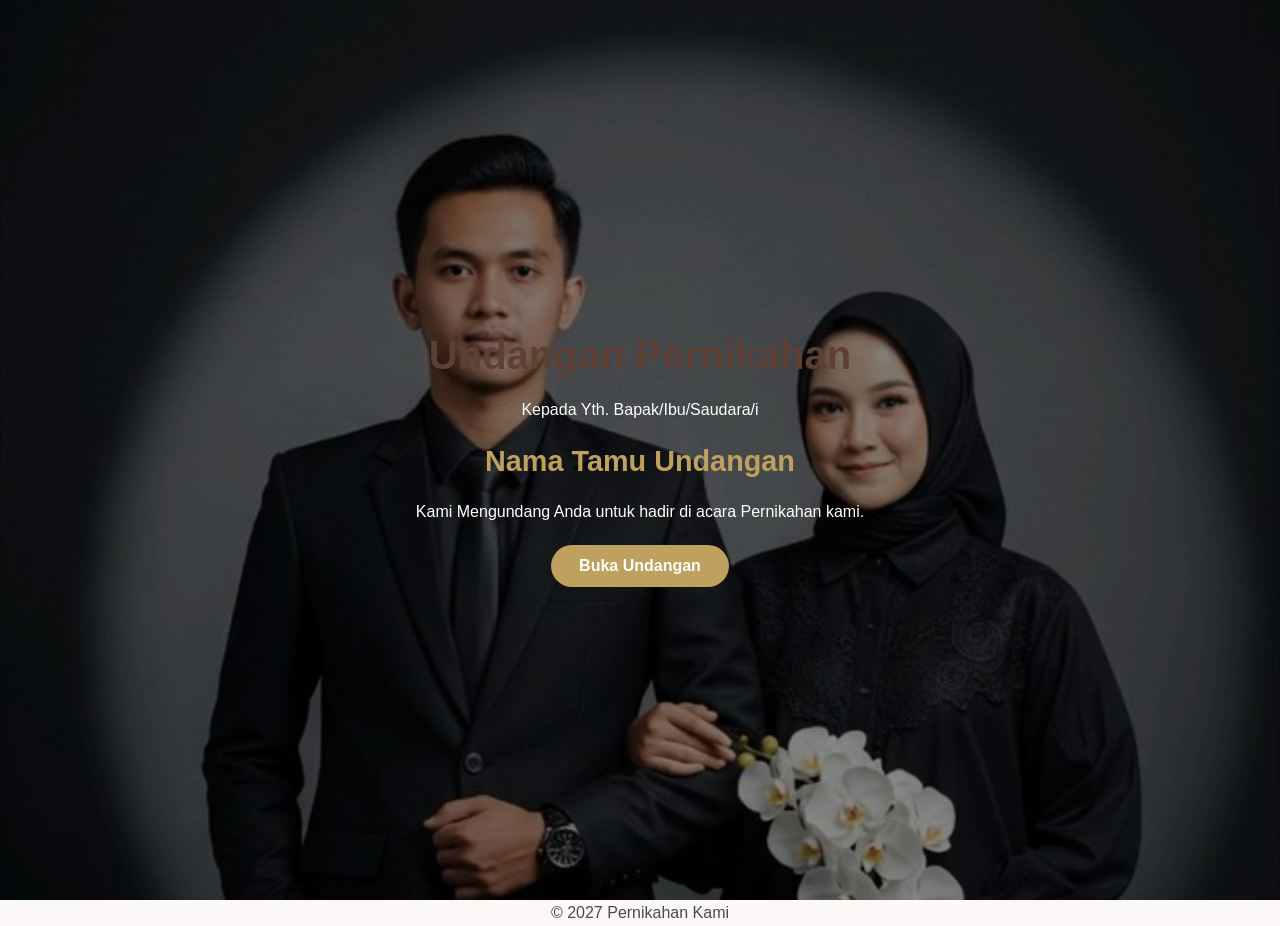
<file: index.html>
<!DOCTYPE html>
<html lang="id">
    <head>
        <meta charset="UTF-8">
        <meta name="viewport" content="width=device-width, initial-scale=1.0">
        <title> Undangan Pernikahan </title>

        <!-- Mengubungkan file CSS eksternal -->
         <link rel="stylesheet" href="style.css">
    </head>
    <body>
        <!-- 1. bagian sampul/ pembuka (hero section) -->
         <div id="cover-section" class="cover">
            <h1>Undangan Pernikahan</h1>
            <p>Kepada Yth. Bapak/Ibu/Saudara/i</p>
            <h2>Nama Tamu Undangan</h2>
            <p>Kami Mengundang Anda untuk hadir di acara Pernikahan kami.</p>

            <!-- Tombol untuk membuka undangan ( menggunakan tag Link/anchor standar)-->
             <button onclick="BukaUndangan()">Buka Undangan</button>
         </div>
         <div id="main-content" class="hidden">
         
         <!-- 2. Bagian Informasi Mempelai -->
          <section>
            <h2> Pengantin Bahagia</h2>
            <div>
                <p>"demikian mereka bukan lagi dua, melainkan satu. karena itu, 
                    apa yang telah dipersatukan Allah, tidak boleh di cerikan manusia"</p>
                <h3>Nama Pengantin Pria</h3>
                <p>Putra dari Bapak [...] dan Ibu [...]</p>    
            </div>
            <p>&amp;</p>
            <div>
                <h3>Nama Pengantin wanita</h3>
                <p>Putri dari Bapak [...] dan Ibu [...]</p>
            </div>
          </section>

          <!-- 3. Bagian Detail acara -->
           <section>
            <h2>Detail Acara</h2>
            <div>
                <h3>Pemberkatan</h3>
                <p>Hari/Tanggal: Jumat, 20 Agustus 2027</p>
                <p>Pukul: 10.00 WITA - Selesai</p>
                <p>Tempat: Paroki St. Paulus Oinlasi</p>
            </div>
            <div>
                <h3>Resepsi</h3>
                <p>Hari/Tanggal: Jumat, 20 Agustus 2027</p>
                <p>Pukul: 19.00 WITA - Selesai</p>
                <p>Tempat: Rumah Bpk. Anton Sesko</p>
            </div>
            <a href="" target="_blank">Lihat Lokasi di Google Maps</a>
           </section>

           <hr>

           <!-- 4. Bagian Konfirmasi  Kehadiran (RSVP) -->
            <section>
                <h2> konfirmasi Kehadiran (RSVP)</h2>
                <p>silahkan lakukan konfirmasi kehadiran melalui tombol di bawah:</p>
                <a href="" target="_blank"> konfirmasi via whatsApp</a>
            </section>

            <!-- bagian galeri foto prewedding -->
             <section>
                <h2>Galeri Prewedding</h2>
                <p> Momen Kebersamaan Kami menuju hari bahagia</p>
                <div class="galeri-grid">
                    <img src="foto prewedding/backround cover.jpg" alt="Foto Prewedding 1">
                    <img src="foto prewedding/prewed1.jpg" alt="Foto Prewedding 2">
                    <img src="foto prewedding/prewed2.jpg" alt="Foto Prewedding 3">
                    <img src="foto prewedding/prewed3.jpg" alt="Foto Prewedding 4">
                </div>
             </section>
            <!-- Bagian Penutup/ Footer -->
             <footer class="penutup-undangan">

                <!-- ucapan terima kasih -->
                 <div class="ucapan-terimakasih">
                    <p>Atas Kehadiran Bapak/Ibu?Saudara/i kami ucapkan terima kasih, Tuhan Memberkati...</p>
                 </div>

                 <!-- Turut Mengundang (kiri:pria, Kanan: wanita)-->
                  <div class="turut-mengundang">
                    <h3>Turut Mengundang</h3>
                    <div class="keluarga-container">
                        <!-- sebelah kiri Keluarga mempelai Pria -->
                         <div class="keluarga-kolom">
                            <h4> Keluarga Mempelai Pria</h4>
                            <p>bapak [...]&amp; Ibu [...]</p>
                            <p>Bapak [...]</p>
                            <p>Keluarga Besar [...]</p>
                         </div>
                        
                         <!-- sebelah Kanan: Keluarga Mempelai Wanita -->
                        <div class="keluarga-kolom">
                            <h4> Keluarga Mempelai Wanita</h4>
                            <p>bapak [...]&amp; Ibu [...]</p>
                            <p>Bapak [...]</p>
                            <p>Keluarga Besar [...]</p>
                         </div> 
                    </div>
                  </div>
                  <div class="yang-berbahagia">
                    <p>Yang Berbahagia,</p>
                    <h2>Nama Mempelai Pria &amp; Nama Mempelai Wanita</h2>
                  </div>
                
                <button onclick="tutupUndangan()" class="btn-kembali">Kembali Ke cover</button>
             </footer>
        </div>
        <p>&copy; 2027 Pernikahan Kami</p>
        <script src="javaScript.js"></script>
    </body>
</html>
</file>
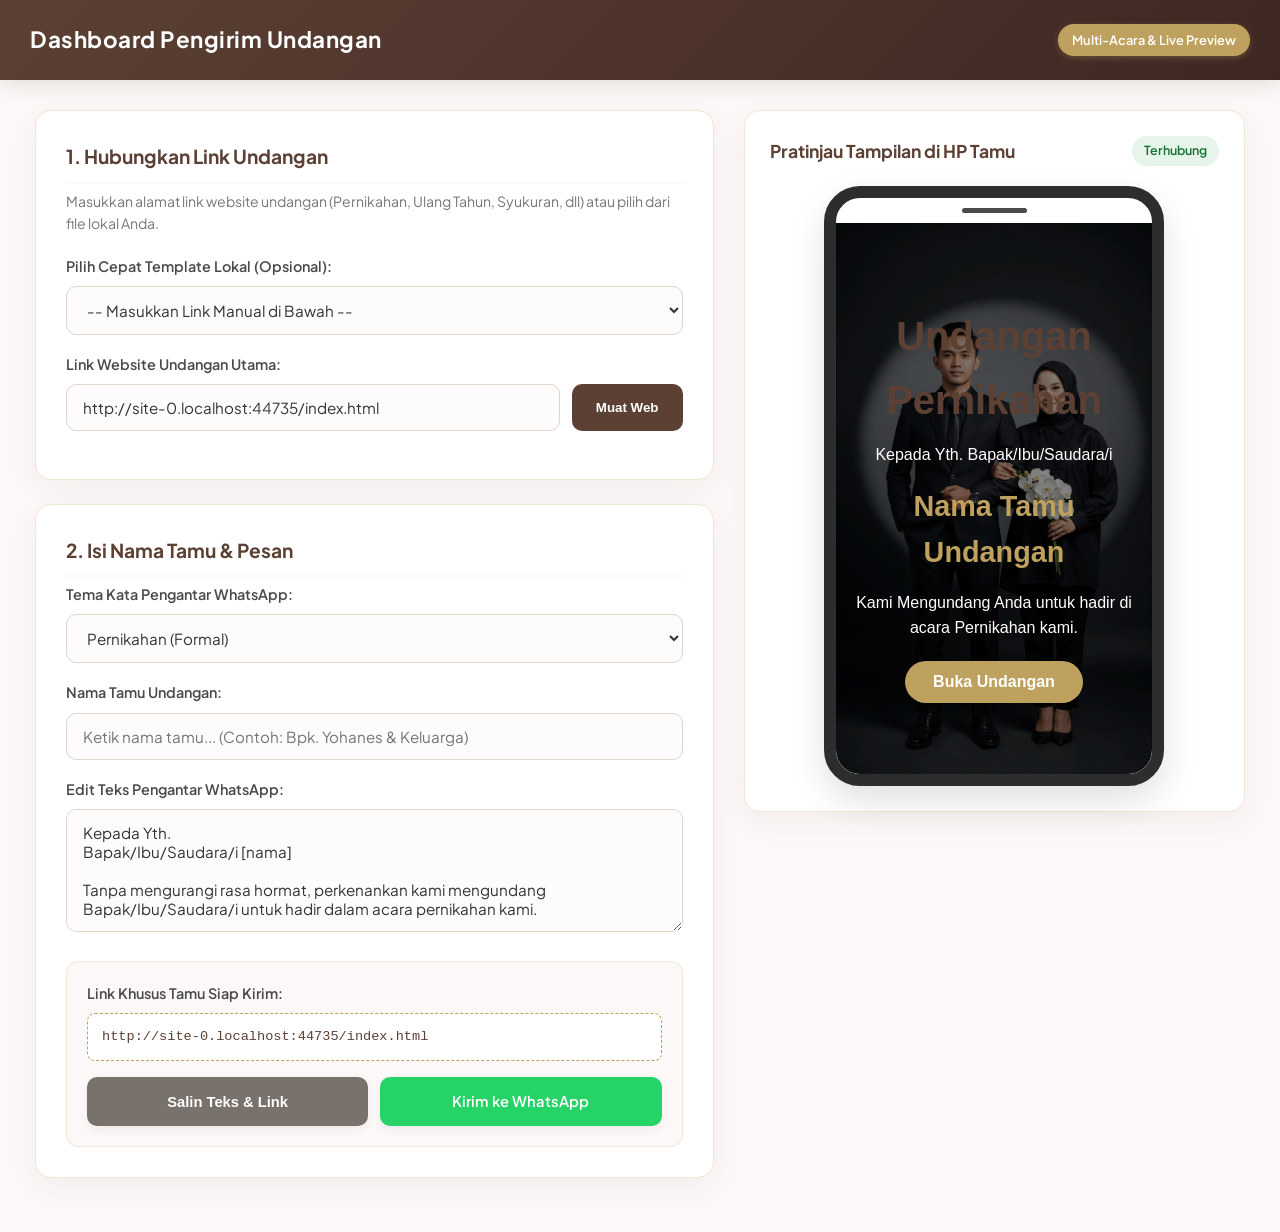
<file: mengisinamatamuundangan.html>
<!DOCTYPE html>
<html lang="id">
<head>
    <meta charset="UTF-8">
    <meta name="viewport" content="width=device-width, initial-scale=1.0">
    <title>Dashboard Admin Undangan Digital</title>
    <link rel="stylesheet" href="styletamuundangan.css">
</head>
<body>

    <header class="topbar">
        <div class="topbar-content">
            <h1>Dashboard Pengirim Undangan</h1>
            <span class="badge">Multi-Acara &amp; Live Preview</span>
        </div>
    </header>

    <main class="dashboard-layout">
        
        <!-- KOLOM KIRI: FORMULIR PENGATURAN & INPUT TAMU -->
        <section class="panel-kontrol">
            <div class="card">
                <h2>1. Hubungkan Link Undangan</h2>
                <p class="desc">Masukkan alamat link website undangan (Pernikahan, Ulang Tahun, Syukuran, dll) atau pilih dari file lokal Anda.</p>

                <label for="pilih-preset">Pilih Cepat Template Lokal (Opsional):</label>
                <select id="pilih-preset" onchange="pilihPresetLokal()">
                    <option value="">-- Masukkan Link Manual di Bawah --</option>
                    <option value="index.html">Undangan Pernikahan (index.html)</option>
                    <option value="ulang-tahun.html">Undangan Ulang Tahun (ulang-tahun.html)</option>
                    <option value="syukuran.html">Undangan Syukuran (syukuran.html)</option>
                </select>

                <label for="input-url">Link Website Undangan Utama:</label>
                <div class="input-group">
                    <input type="text" id="input-url" placeholder="Contoh: https://undangan-nikah.com/index.html">
                    <button type="button" class="btn-muat" onclick="muatWebsiteUndangan()">Muat Web</button>
                </div>
            </div>

            <div class="card">
                <h2>2. Isi Nama Tamu &amp; Pesan</h2>
                
                <label for="jenis-acara">Tema Kata Pengantar WhatsApp:</label>
                <select id="jenis-acara" onchange="ubahTemplatePesan()">
                    <option value="nikah">Pernikahan (Formal)</option>
                    <option value="ultah">Ulang Tahun (Santai)</option>
                    <option value="syukuran">Syukuran / Acara Umum</option>
                </select>

                <label for="input-nama">Nama Tamu Undangan:</label>
                <input type="text" id="input-nama" placeholder="Ketik nama tamu... (Contoh: Bpk. Yohanes & Keluarga)" oninput="updateLivePreview()">

                <label for="template-pesan">Edit Teks Pengantar WhatsApp:</label>
                <textarea id="template-pesan" rows="5" oninput="updateLivePreview()"></textarea>

                <!-- Kotak Hasil Link & Tombol Kirim -->
                <div id="box-aksi" class="box-aksi">
                    <label>Link Khusus Tamu Siap Kirim:</label>
                    <div id="hasil-link" class="link-preview">Belum ada link dimuat...</div>
                    
                    <div class="tombol-grup">
                        <button type="button" class="btn-salin" onclick="salinPesan()">Salin Teks &amp; Link</button>
                        <a id="btn-kirim-wa" class="btn-wa" href="#" target="_blank">Kirim ke WhatsApp</a>
                    </div>
                </div>
            </div>
        </section>

        <!-- KOLOM KANAN: PRATINJAU LANGSUNG (LIVE PREVIEW LAYAR HP) -->
        <section class="panel-preview">
            <div class="preview-header">
                <h3>Pratinjau Tampilan di HP Tamu</h3>
                <span id="status-preview" class="status-dot">Menunggu Link...</span>
            </div>
            
            <div class="mockup-hp">
                <div class="mockup-speaker"></div>
                <iframe id="iframe-undangan" src="about:blank" title="Pratinjau Undangan"></iframe>
            </div>
        </section>

    </main>

    <script src="javascripttamuundangan.js"></script>
</body>
</html>
</file>
<file: style.css>
/*1. Mengatur Seluruh halaman Web*/
* {margin: 0;
   padding: 0;
   box-sizing: border-box; 
}
body {
    font-family: 'segoe UI', Verdana, Geneva, Tahoma, sans-serif;
    background-color: #fcf8f7;
    color: #4a4a4a;
    text-align: center;
    line-height: 1.6;
}
/* 2. Mengatur bagian sampul (cover screen) */
.cover {
    height: 100vh;
    display: flex;
    flex-direction: column;
    justify-content: center;
    align-items: center;
    background-color: #fff;
    padding: 20px;

    /*untuk background pada cover depan*/
    background: linear-gradient(rgba(0, 0, 0, 0.45), rgba(0, 0, 0, 0.45)), url('foto prewedding/backround cover.jpg');
    background-size: cover;
    background-position: center 20%;
    background-repeat: no-repeat;
    
    color: #ffffff;
}

.cover h1 {
    color: #5c4033;
    font-size: 2.5rem;
    margin: 10px;
}
.cover h2 {
    font-size: 1.8rem;
    color: #bfa15f;
    margin: 15px 0;
}

/* 3. fungsi untuk menyembunyikan elemen (dikontrol oleh javacript) */
.hidden {
    display: none;
}

/* 4. Mengatur Tampilan Tombol dan tautan ( button & Link */
button, a {
    display: inline-block;
    background-color: #bfa15f; /* warna emas/gold */
    color: white;
    border: none;
    padding: 12px 28px;
    font-size: 1rem;
    text-decoration: none;
    border-radius: 30px; /* Membuat tombol lonjong */
    font-weight: bold;
    border-radius: 30px;
    cursor: pointer;
    margin-top: 20px;
    transition: all .3s ease;
    box-shadow: 0 4px 6px rgba (0, 0, 0, 1);
}

button:hover, a:hover {
    background-color: #a3874c;
    transform: translateY(-2px);
}

/*5. bagian isi undangan (section) */
section {
    max-width: 700px;
    margin: 30px auto;
    padding: 40px 25px;
    background-color: #ffffff;
    border-radius: 12px;
    box-shadow: 0 4px 12px rgba(0, 0, 0, 04);
}

section h2 {
    color: #5c4033;
    font-size: 1.8rem;
    margin-bottom: 25px;
    border-bottom: 2px solid #f0e6d6;
    padding-bottom: 10px;
    display: inline-block;
}

section h3 {
    color: #bfa15f;
    font-size: 1.3rem;
    margin-top: 15px;
    margin-bottom: 5px;
}

section div {
    margin-bottom: 20px;
}


/* 6. bagian penutup (footer) */
footer {
    background-color: #5c4033;
    color: #ffffff;
    padding: 35px 20px;
    margin-top: 40px;
    font-size: 0.9rem;
}
/* styling galeri foto prewedding */
.galeri-grid {
    display: grid;
    grid-template-columns: repeat(2, 1fr); /* 2 kolom foto bersebelahan */
    gap: 15px;
    margin-top: 20px;
}

.galeri-grid img {
    width: 100%;
    height: 220px;
    object-fit: cover;
    object-position: center top; /* Menjaga agar wajah di foto galeri juga tidak terpotong */
    border-radius: 10px;
    box-shadow: 0 3px 8px rgba(0, 0, 0, 0.1);
    transition: transform 0.3s ease;
}

.galeri-grid img:hover {
    transform: scale(1.03);
}

/* 8. STYLING BAGIAN PENUTUP (Ucapan, Turut Mengundang, Yang Berbahagia) */
.penutup-undangan {
    background-color: #5c4033;
    color: #ffffff;
    padding: 50px 20px;
    margin-top: 40px;
}

.ucapan-terimakasih {
    max-width: 650px;
    margin: 0 auto 35px auto;
    font-size: 1.05rem;
    font-style: italic;
    line-height: 1.8;
    color: #fcf8f7;
}

.turut-mengundang {
    max-width: 750px;
    margin: 0 auto 40px auto;
    padding-top: 25px;
    border-top: 1px solid rgba(255, 255, 255, 0.2);
}

.turut-mengundang h3 {
    color: #f0e6d6;
    font-size: 1.3rem;
    margin-bottom: 20px;
    letter-spacing: 1px;
}

.keluarga-container {
    display: flex;
    justify-content: space-between; /* Mendorong ke kiri dan kanan */
    gap: 20px;
    flex-wrap: wrap; /* Otomatis rapi di layar HP */
}

.keluarga-kolom {
    flex: 1;
    min-width: 250px;
    background-color: rgba(255, 255, 255, 0.07);
    padding: 20px;
    border-radius: 8px;
}

.keluarga-kolom h4 {
    color: #bfa15f;
    font-size: 1.1rem;
    margin-bottom: 10px;
}

.keluarga-kolom p {
    font-size: 0.95rem;
    margin-bottom: 5px;
    color: #f4ecea;
}

.yang-berbahagia {
    margin-top: 30px;
    padding-top: 25px;
    border-top: 1px solid rgba(255, 255, 255, 0.2);
}

.yang-berbahagia p {
    font-size: 0.95rem;
    color: #f0e6d6;
    margin-bottom: 8px;
}

.yang-berbahagia h2 {
    font-size: 1.8rem;
    color: #bfa15f;
    margin-bottom: 25px;
}
footer p {
    margin-bottom: 8px;
}
.btn-kembali {
    background-color: transparent;
    border: 2px solid #ffffff;
    color: #ffffff;
    margin-top: 15px;
    padding: 8px;
    font-size: 0.9rem;
}
.btn-kembali:hover {
    background-color: #ffffff;
    color: #5c4033;
}
</file>
<file: styletamuundangan.css>
/* --- IMPORT FONT MODERN --- */
@import url('https://fonts.googleapis.com/css2?family=Plus+Jakarta+Sans:wght@400;500;600;700&display=swap');

* {
    box-sizing: border-box;
    margin: 0;
    padding: 0;
}

body {
    font-family: 'Plus Jakarta Sans', sans-serif;
    background-color: #fcf8f7; /* Nuansa krem lembut khas undangan */
    color: #2d2d2d;
    line-height: 1.6;
    min-height: 100vh;
}

/* --- TOPBAR / HEADER --- */
.topbar {
    background: linear-gradient(135deg, #5c4033 0%, #3e2723 100%);
    color: #ffffff;
    padding: 22px 30px;
    box-shadow: 0 4px 20px rgba(92, 64, 51, 0.15);
}

.topbar-content {
    max-width: 1250px;
    margin: 0 auto;
    display: flex;
    justify-content: space-between;
    align-items: center;
    flex-wrap: wrap;
    gap: 12px;
}

.topbar h1 {
    font-size: 1.4rem;
    font-weight: 700;
    letter-spacing: 0.5px;
}

.badge {
    background-color: #bfa15f;
    color: #ffffff;
    padding: 6px 14px;
    border-radius: 30px;
    font-size: 0.8rem;
    font-weight: 600;
    box-shadow: 0 2px 6px rgba(191, 161, 95, 0.3);
}

/* --- LAYOUT UTAMA 2 KOLOM --- */
.dashboard-layout {
    max-width: 1250px;
    margin: 30px auto;
    padding: 0 20px;
    display: grid;
    grid-template-columns: 1.15fr 0.85fr;
    gap: 30px;
    align-items: start;
}

/* --- KARTU KONTROL (KIRI) --- */
.card {
    background: #ffffff;
    padding: 30px;
    border-radius: 16px;
    box-shadow: 0 10px 30px rgba(92, 64, 51, 0.05);
    margin-bottom: 24px;
    border: 1px solid #f0e6d6;
    transition: transform 0.2s ease, box-shadow 0.2s ease;
}

.card:hover {
    box-shadow: 0 14px 35px rgba(92, 64, 51, 0.08);
}

.card h2 {
    font-size: 1.2rem;
    color: #5c4033;
    margin-bottom: 6px;
    font-weight: 700;
    border-bottom: 2px solid #fcf8f7;
    padding-bottom: 10px;
}

.desc {
    font-size: 0.88rem;
    color: #777777;
    margin-bottom: 20px;
}

label {
    display: block;
    font-size: 0.9rem;
    font-weight: 600;
    color: #4a4a4a;
    margin-bottom: 8px;
}

input[type="text"], select, textarea {
    width: 100%;
    padding: 13px 16px;
    border: 1.5px solid #e0d5c7;
    border-radius: 10px;
    font-size: 0.95rem;
    margin-bottom: 18px;
    font-family: inherit;
    background-color: #fdfbfb;
    color: #333333;
    transition: all 0.3s ease;
}

input[type="text"]:focus, select:focus, textarea:focus {
    outline: none;
    border-color: #bfa15f;
    background-color: #ffffff;
    box-shadow: 0 0 0 4px rgba(191, 161, 95, 0.1);
}

.input-group {
    display: flex;
    gap: 12px;
    margin-bottom: 18px;
}

.input-group input {
    margin-bottom: 0;
}

.btn-muat {
    background-color: #5c4033;
    color: #ffffff;
    border: none;
    padding: 0 24px;
    border-radius: 10px;
    font-weight: 600;
    cursor: pointer;
    white-space: nowrap;
    transition: background 0.2s ease, transform 0.1s ease;
}

.btn-muat:hover {
    background-color: #4a3328;
}

.btn-muat:active {
    transform: scale(0.97);
}

/* --- KOTAK AKSI & HASIL LINK --- */
.box-aksi {
    background-color: #fcf8f7;
    padding: 20px;
    border-radius: 12px;
    border: 1px solid #f0e6d6;
    margin-top: 5px;
}

.link-preview {
    background: #ffffff;
    padding: 12px 14px;
    border-radius: 8px;
    border: 1px dashed #bfa15f;
    font-size: 0.85rem;
    color: #5c4033;
    word-break: break-all;
    margin-bottom: 16px;
    font-family: monospace;
}

.tombol-grup {
    display: flex;
    gap: 12px;
}

.btn-salin, .btn-wa {
    flex: 1;
    padding: 13px;
    border: none;
    border-radius: 10px;
    font-weight: 600;
    font-size: 0.92rem;
    cursor: pointer;
    text-align: center;
    text-decoration: none;
    transition: all 0.2s ease;
    box-shadow: 0 4px 10px rgba(0, 0, 0, 0.05);
}

.btn-salin {
    background-color: #78716c;
    color: #ffffff;
}

.btn-salin:hover {
    background-color: #57534e;
}

.btn-wa {
    background-color: #25D366;
    color: #ffffff;
}

.btn-wa:hover {
    background-color: #20ba5a;
    transform: translateY(-1px);
}

/* --- PANEL PREVIEW MOCKUP HP (KANAN) --- */
.panel-preview {
    background: #ffffff;
    padding: 25px;
    border-radius: 16px;
    box-shadow: 0 10px 30px rgba(92, 64, 51, 0.05);
    border: 1px solid #f0e6d6;
    position: sticky;
    top: 25px;
    text-align: center;
}

.preview-header {
    display: flex;
    justify-content: space-between;
    align-items: center;
    margin-bottom: 20px;
}

.preview-header h3 {
    font-size: 1.1rem;
    color: #5c4033;
    font-weight: 700;
}

.status-dot {
    font-size: 0.78rem;
    padding: 5px 12px;
    border-radius: 20px;
    background-color: #f1f1f1;
    color: #666666;
    font-weight: 600;
}

.status-dot.aktif {
    background-color: #e6f4ea;
    color: #137333;
}

.mockup-hp {
    width: 100%;
    max-width: 340px;
    height: 600px;
    margin: 0 auto;
    border: 12px solid #2d2d2d;
    border-radius: 36px;
    overflow: hidden;
    background-color: #ffffff;
    box-shadow: 0 15px 35px rgba(0, 0, 0, 0.12);
    position: relative;
}

.mockup-speaker {
    width: 65px;
    height: 5px;
    background-color: #4a4a4a;
    border-radius: 10px;
    margin: 10px auto;
}

.mockup-hp iframe {
    width: 100%;
    height: calc(100% - 25px);
    border: none;
    background: #ffffff;
}

/* --- RESPONSIF DI LAYAR HP --- */
@media (max-width: 900px) {
    .dashboard-layout {
        grid-template-columns: 1fr;
    }
    .panel-preview {
        position: static;
    }
}
</file>
